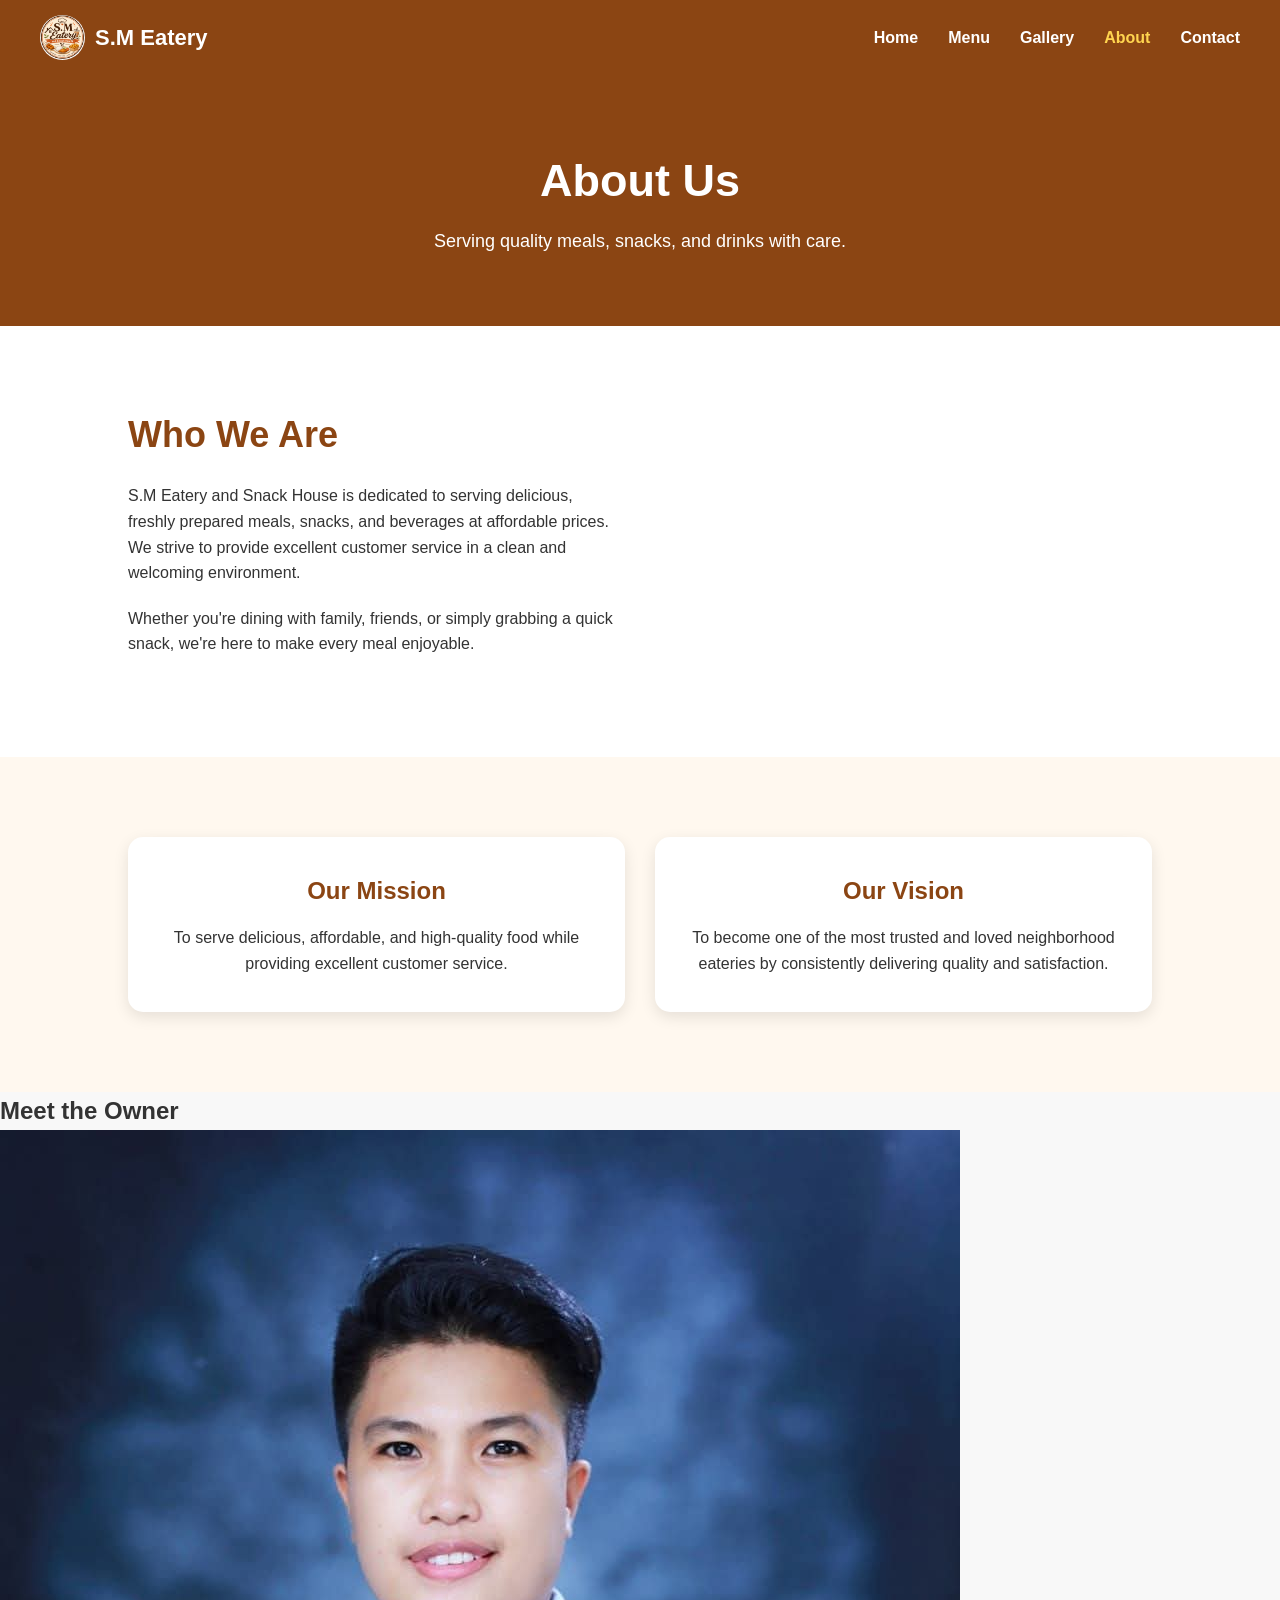
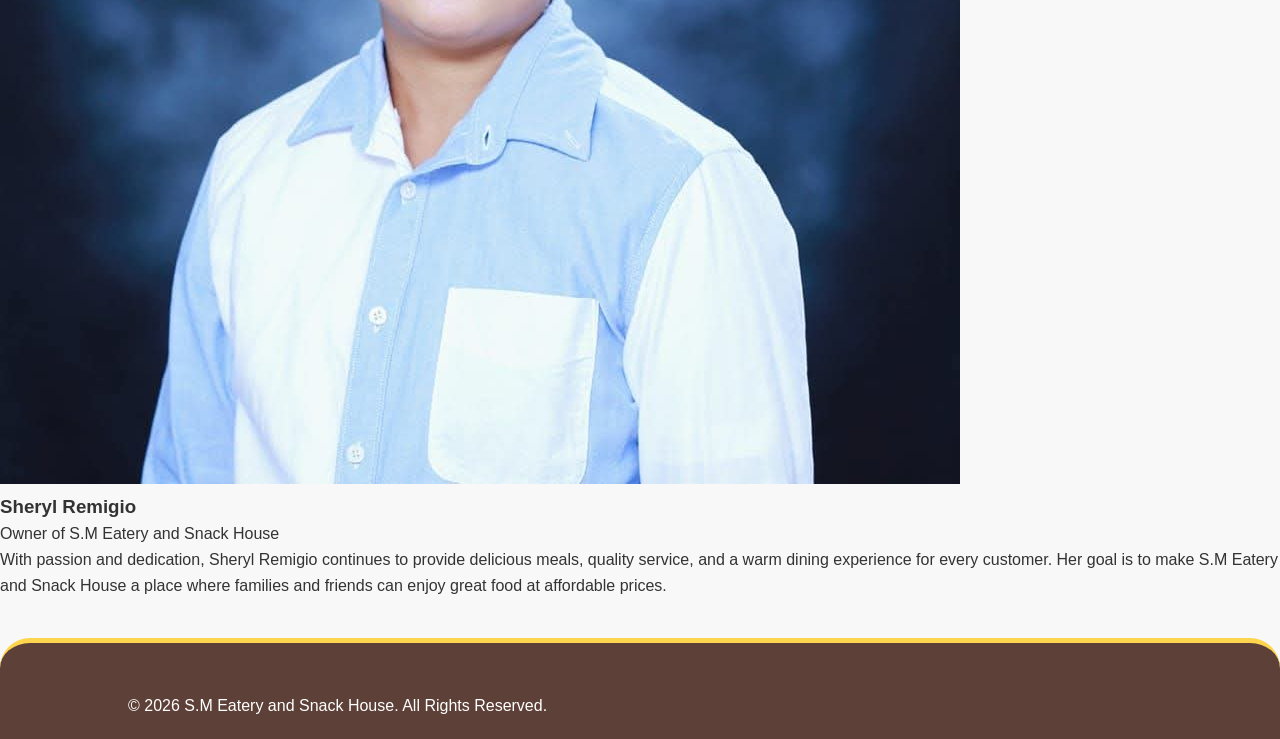
<file: about.html>
<!DOCTYPE html>
<html lang="en">
<head>
    <meta charset="UTF-8">
    <meta name="viewport" content="width=device-width, initial-scale=1.0">
    <title>About | S.M Eatery and Snack House</title>

    <link rel="stylesheet" href="css/navbar.css">
    <link rel="stylesheet" href="css/footer.css">
    <link rel="stylesheet" href="css/about.css">
</head>
<body>

    <!-- Navigation -->
    <header>
        <nav class="navbar">
            <div class="logo">
                <img src="image/logo.png" alt="S.M Eatery Logo">
                <span>S.M Eatery</span>
            </div>

            <ul class="nav-links">
                <li><a href="index.html">Home</a></li>
                <li><a href="menu.html">Menu</a></li>
                <li><a href="gallery.html">Gallery</a></li>
                <li><a href="about.html" class="active">About</a></li>
                <li><a href="contact.html">Contact</a></li>
            </ul>

            <div class="menu-toggle">☰</div>
        </nav>
    </header>

    <!-- About Header -->
    <section class="about-header">
        <h1>About Us</h1>
        <p>Serving quality meals, snacks, and drinks with care.</p>
    </section>

    <!-- About Content -->
    <section class="about-content">

        <div class="about-text">
            <h2>Who We Are</h2>

            <p>
                S.M Eatery and Snack House is dedicated to serving delicious,
                freshly prepared meals, snacks, and beverages at affordable prices.
                We strive to provide excellent customer service in a clean and
                welcoming environment.
            </p>

            <p>
                Whether you're dining with family, friends, or simply grabbing
                a quick snack, we're here to make every meal enjoyable.
            </p>
        </div>

        
    </section>

    <!-- Mission & Vision -->
    <section class="mission-vision">

        <div class="card">
            <h2>Our Mission</h2>
            <p>
                To serve delicious, affordable, and high-quality food while
                providing excellent customer service.
            </p>
        </div>

        <div class="card">
            <h2>Our Vision</h2>
            <p>
                To become one of the most trusted and loved neighborhood
                eateries by consistently delivering quality and satisfaction.
            </p>
        </div>

    </section>

    <!-- Owner Section -->
<section class="owner">

    <h2>Meet the Owner</h2>

    <div class="owner-card">

        <img src="image/owner.jpg" alt="Sheryl Remigio">

        <h3>Sheryl Remigio</h3>

        <p class="owner-title">
            Owner of S.M Eatery and Snack House
        </p>

        <p>
            With passion and dedication, Sheryl Remigio continues
            to provide delicious meals, quality service, and a warm
            dining experience for every customer. Her goal is to make
            S.M Eatery and Snack House a place where families and
            friends can enjoy great food at affordable prices.
        </p>

    </div>

</section>

    <!-- Footer -->
    <footer>
        <p>&copy; 2026 S.M Eatery and Snack House. All Rights Reserved.</p>
    </footer>

    <script src="js/navbar.js"></script>

</body>
</html>
</file>
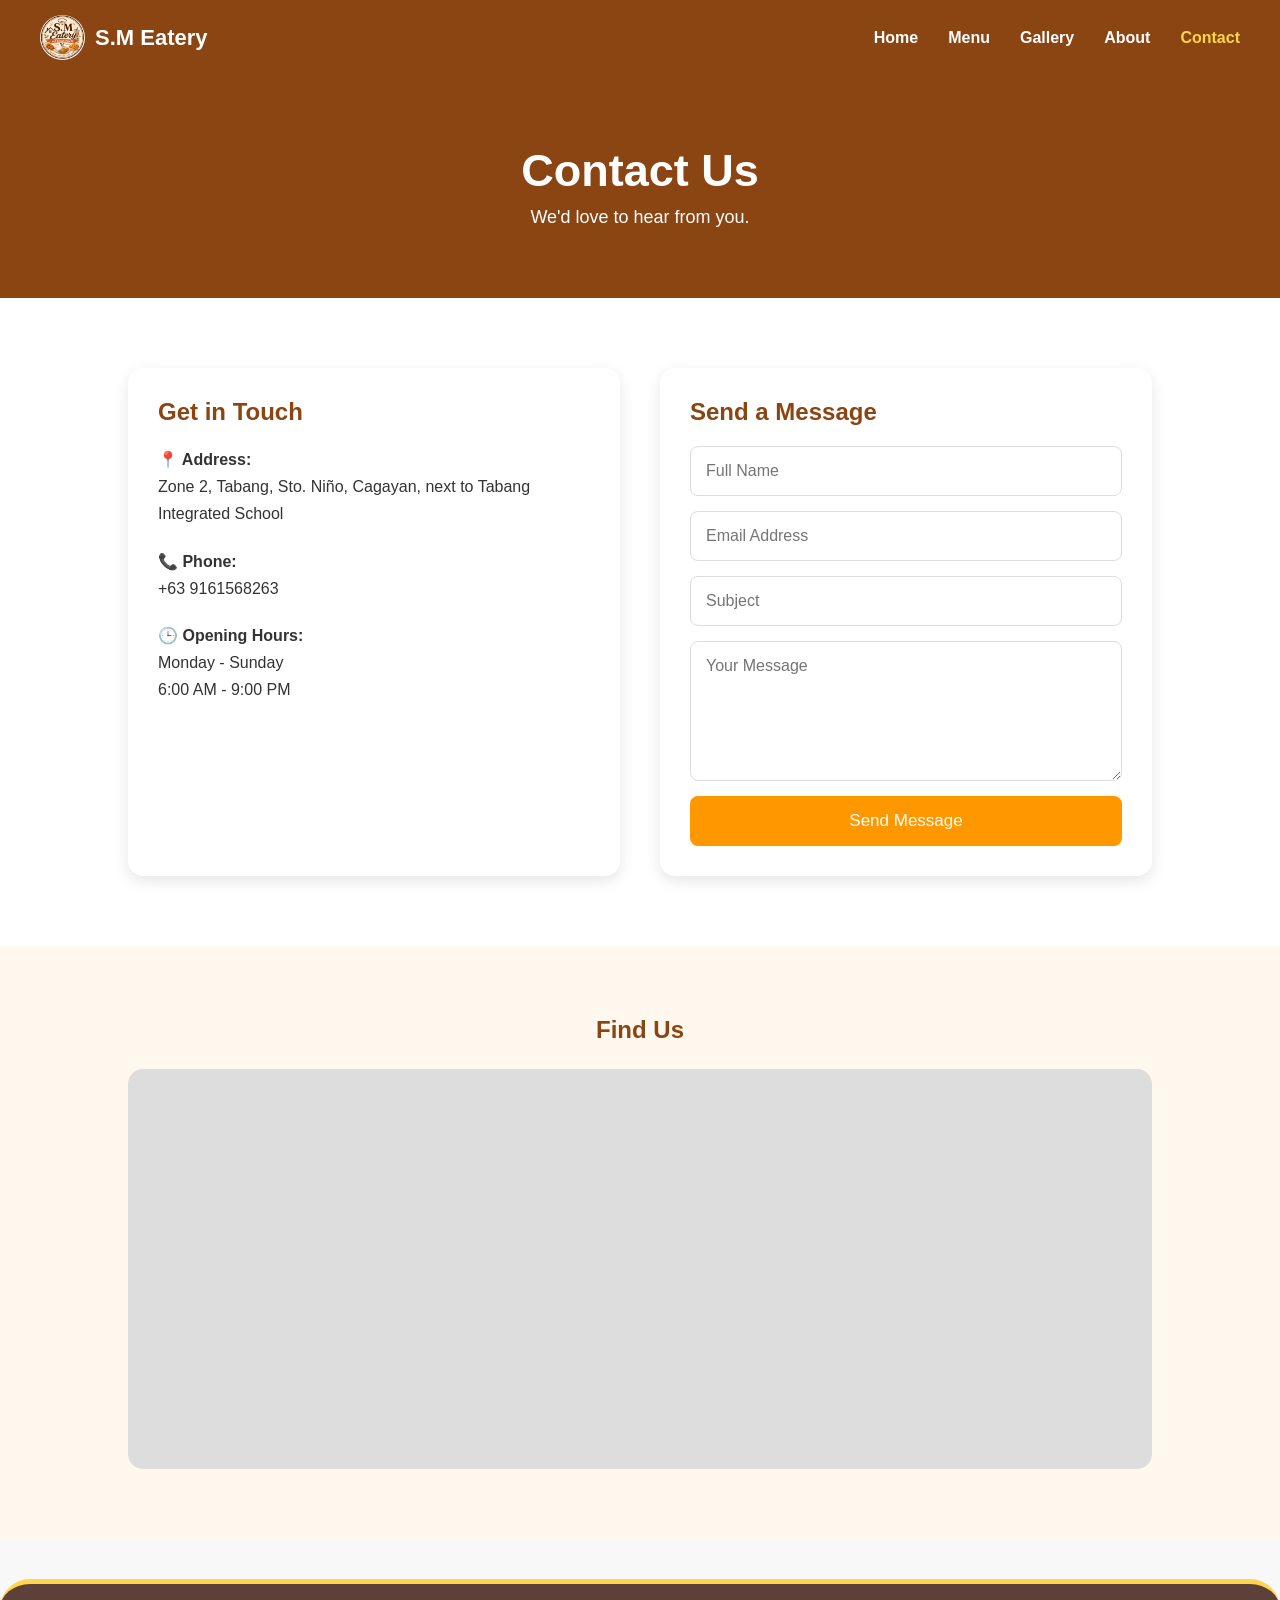
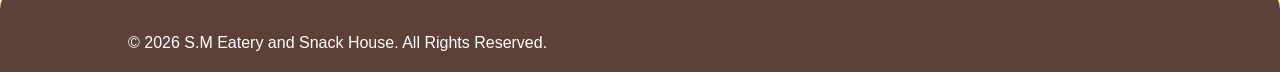
<file: contact.html>
<!DOCTYPE html>
<html lang="en">
<head>
    <meta charset="UTF-8">
    <meta name="viewport" content="width=device-width, initial-scale=1.0">
    <title>Contact | S.M Eatery and Snack House</title>

    <link rel="stylesheet" href="css/navbar.css">
    <link rel="stylesheet" href="css/footer.css">
    <link rel="stylesheet" href="css/contact.css">
</head>
<body>

    <!-- Navigation -->
    <header>
        <nav class="navbar">
            <div class="logo">
                <img src="image/logo.png" alt="S.M Eatery Logo">
                <span>S.M Eatery</span>
            </div>

            <ul class="nav-links">
                <li><a href="index.html">Home</a></li>
                <li><a href="menu.html">Menu</a></li>
                <li><a href="gallery.html">Gallery</a></li>
                <li><a href="about.html">About</a></li>
                <li><a href="contact.html" class="active">Contact</a></li>
            </ul>

            <div class="menu-toggle">☰</div>
        </nav>
    </header>

    <!-- Contact Header -->
    <section class="contact-header">
        <h1>Contact Us</h1>
        <p>We'd love to hear from you.</p>
    </section>

    <!-- Contact Section -->
    <section class="contact-container">

        <!-- Contact Information -->
        <div class="contact-info">

            <h2>Get in Touch</h2>

            <p><strong>📍 Address:</strong><br>
            Zone 2, Tabang, Sto. Niño, Cagayan, next to Tabang Integrated School</p>

            <p><strong>📞 Phone:</strong><br>
            +63 9161568263</p>


            <p><strong>🕒 Opening Hours:</strong><br>
            Monday - Sunday<br>
            6:00 AM - 9:00 PM</p>

        </div>

        <!-- Contact Form -->
        <div class="contact-form">

            <h2>Send a Message</h2>

            <form>

                <input type="text" placeholder="Full Name" required>

                <input type="email" placeholder="Email Address" required>

                <input type="text" placeholder="Subject" required>

                <textarea rows="6" placeholder="Your Message" required></textarea>

                <button type="submit">Send Message</button>

            </form>

        </div>

    </section>

    <!-- Map -->
    <section class="map">

        <h2>Find Us</h2>

        <div class="map-box">
    <iframe
        src="https://www.google.com/maps?q=17.8166326,121.5506818&z=18&output=embed"
        width="100%"
        height="400"
        style="border:0;"
        allowfullscreen
        loading="lazy"
        referrerpolicy="no-referrer-when-downgrade">
    </iframe>
</div>

    </section>

    <!-- Footer -->
    <footer>
        <p>&copy; 2026 S.M Eatery and Snack House. All Rights Reserved.</p>
    </footer>

    <script src="js/navbar.js"></script>
</body>
</html>
</file>
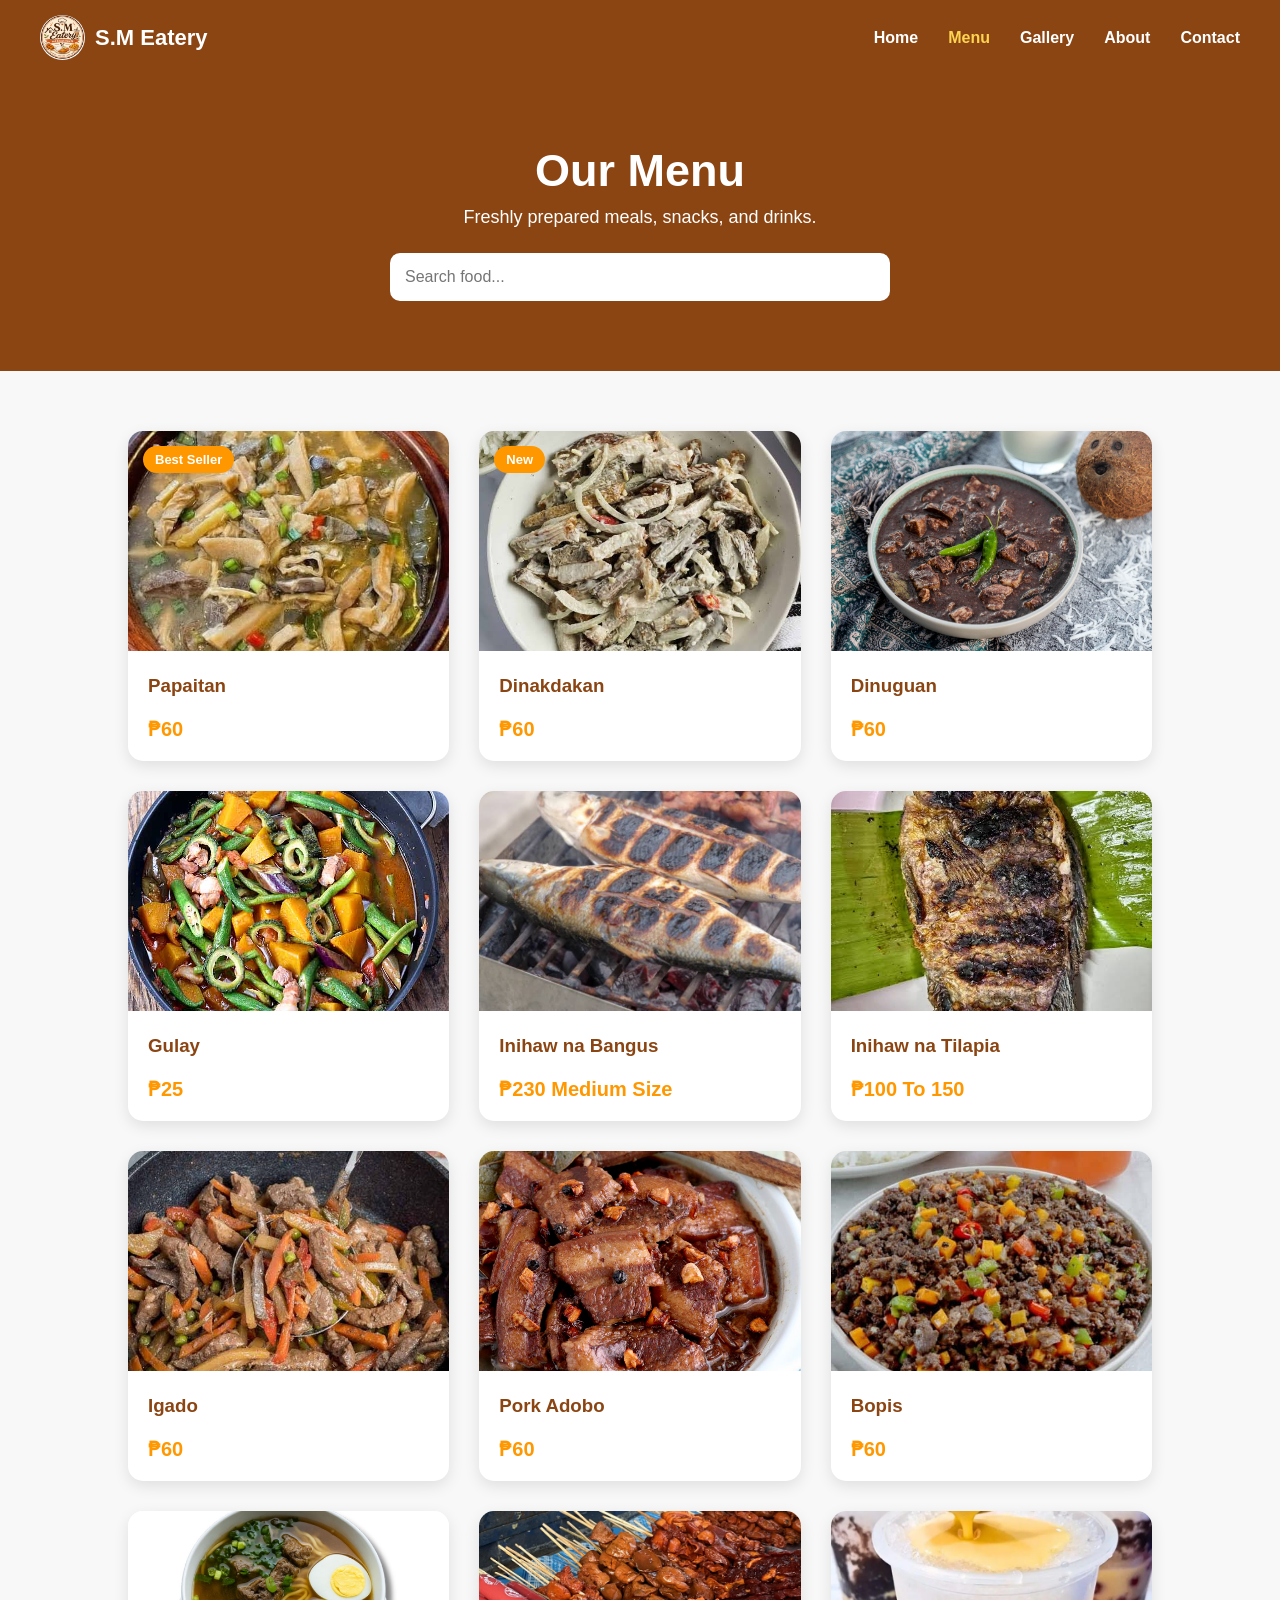
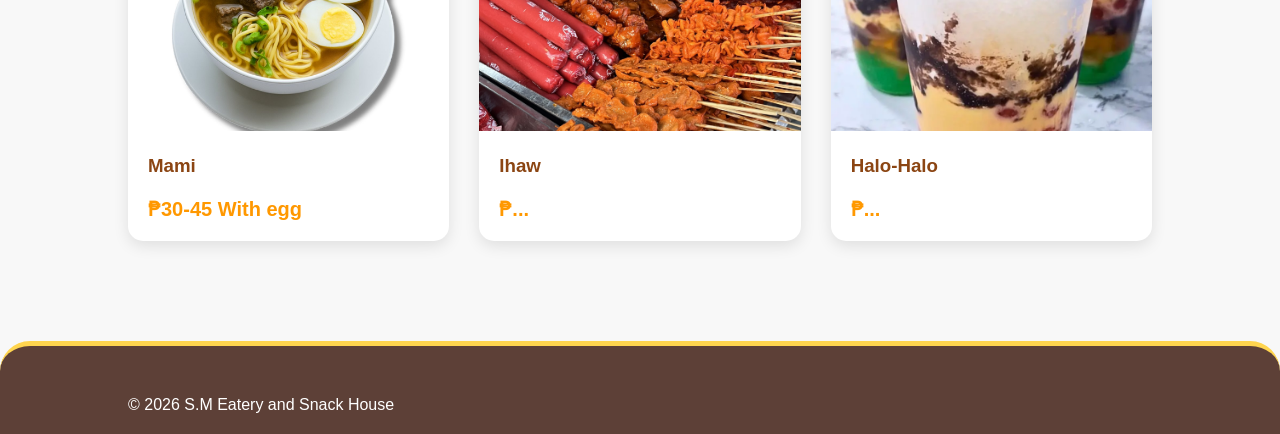
<file: menu.html>
<!DOCTYPE html>
<html lang="en">
<head>
    <meta charset="UTF-8">
    <meta name="viewport" content="width=device-width, initial-scale=1.0">
    <title>Menu | S.M Eatery and Snack House</title>

    <link rel="stylesheet" href="css/navbar.css">
    <link rel="stylesheet" href="css/footer.css">
    <link rel="stylesheet" href="css/menu.css">
</head>
<body>

<header>
    <nav class="navbar">
        <div class="logo">
            <img src="image/logo.png" alt="Logo">
            <span>S.M Eatery</span>
        </div>

        <ul class="nav-links">
            <li><a href="index.html">Home</a></li>
            <li><a href="menu.html" class="active">Menu</a></li>
            <li><a href="gallery.html">Gallery</a></li>
            <li><a href="about.html">About</a></li>
            <li><a href="contact.html">Contact</a></li>
        </ul>

        <div class="menu-toggle">☰</div>
    </nav>
</header>

<section class="menu-header">
    <h1>Our Menu</h1>
    <p>Freshly prepared meals, snacks, and drinks.</p>

    <input type="text" placeholder="Search food..." id="searchFood">
</section>

<section class="menu-grid">

    <div class="menu-card" onclick="orderFood('Papaitan')">
    <img src="image/foods/papaitan.jpeg" alt="Papaitan">
    <span class="badge">Best Seller</span>
    <h3>Papaitan</h3>
    <p>₱60</p>
</div>

    <div class="menu-card" onclick="orderFood('Dinakdakan')">
    <img src="image/foods/dinakdakan.jpeg" alt="Dinakdakan">
    <span class="badge">New</span>
    <h3>Dinakdakan</h3>
    <p>₱60</p>
</div>

    <div class="menu-card" onclick="orderFood('Dinuguan')">
    <img src="image/foods/dinuguan.jpeg" alt="Dinuguan">
    <h3>Dinuguan</h3>
    <p>₱60</p>
</div>

    <div class="menu-card" onclick="orderFood('Gulay')">
    <img src="image/foods/pinakbet.jpg" alt="Gulay">
    <h3>Gulay</h3>
    <p>₱25</p>
</div>

    <div class="menu-card" onclick="orderFood('Inihaw na Bangus')">
    <img src="image/foods/inihaw_bangus.jpeg" alt="Inihaw na Bangus">
    <h3>Inihaw na Bangus</h3>
    <p>₱230 Medium Size</p>
    </div>

    <div class="menu-card" onclick="orderFood('Inihaw na Tilapia')">
    <img src="image/foods/inihaw_tilapia.jpeg" alt="Inihaw na Tilapia">
    <h3>Inihaw na Tilapia</h3>
    <p>₱100 To 150</p>
</div>

    <div class="menu-card" onclick="orderFood('Igado')">
    <img src="image/foods/igado.jpeg" alt="Igado">
    <h3>Igado</h3>
    <p>₱60</p>
    </div>


    <div class="menu-card" onclick="orderFood('Pork Adobo')">
    <img src="image/foods/porkadobo.jpg" alt="Pork Adobo">
    <h3>Pork Adobo</h3>
    <p>₱60</p>
    </div>

    <div class="menu-card" onclick="orderFood('Bopis')">
    <img src="image/foods/bopis.jpg" alt="Bopis">
    <h3>Bopis</h3>
    <p>₱60</p>
    </div>

    <div class="menu-card" onclick="orderFood('Mami')">
    <img src="image/foods/mami.jpg" alt="Mami">
    <h3>Mami</h3>
    <p>₱30-45 With egg</p>
    </div>

    <div class="menu-card" onclick="orderFood('Ihaw')">
    <img src="image/foods/ihaw.jpeg" alt="ihaw">
    <h3>Ihaw</h3>
    <p>₱...</p>
    </div>

    <div class="menu-card" onclick="orderFood('Halo Halo')">
    <img src="image/foods/halohalo.jpeg" alt="HaloHalo">
    <h3>Halo-Halo</h3>
    <p>₱...</p>
    </div>

</section>

<footer>
    <p>&copy; 2026 S.M Eatery and Snack House</p>
</footer>

<script src="js/navbar.js"></script>
<script src="js/menu.js"></script>

</body>
</html>
</file>
<file: css/navbar.css>
*{
    margin:0;
    padding:0;
    box-sizing:border-box;
    font-family:Arial,sans-serif;
}

.navbar{
    display:flex;
    justify-content:space-between;
    align-items:center;
    background:#8B4513;
    padding:15px 40px;
    position:sticky;
    top:0;
    z-index:1000;
}

.logo{
    display:flex;
    align-items:center;
    gap:10px;
    color:#fff;
    font-size:22px;
    font-weight:bold;
}

.logo img{
    width:45px;
    height:45px;
    border-radius:50%;
}

.nav-links{
    display:flex;
    list-style:none;
    gap:30px;
}

.nav-links a{
    color:#fff;
    text-decoration:none;
    font-weight:bold;
    transition:.3s;
}

.nav-links a:hover,
.nav-links a.active{
    color:#FFD54F;
}

.menu-toggle{
    display:none;
    color:#fff;
    font-size:28px;
    cursor:pointer;
}

@media(max-width:768px){

    .menu-toggle{
        display:block;
    }

    .nav-links{
        display:none;
        position:absolute;
        top:75px;
        left:0;
        width:100%;
        background:#8B4513;
        flex-direction:column;
        text-align:center;
    }

    .nav-links.active{
        display:flex;
    }

    .nav-links li{
        padding:18px;
    }
}
</file>
<file: css/footer.css>
/* ==========================
   FOOTER
========================== */

footer{
    background:#5D4037;
    color:#fff;
    padding:50px 10% 20px;
    margin-top:40px;
    border-top:5px solid #FFD54F;

    /* Rounded top corners */
    border-radius:30px 30px 0 0;

    overflow:hidden;
}

.footer-container{
    display:grid;
    grid-template-columns:repeat(auto-fit,minmax(250px,1fr));
    gap:40px;
    margin-bottom:30px;
}

.footer-logo h2{
    margin-bottom:15px;
    color:#FFD54F;
}

.footer-logo p{
    color:#ddd;
    line-height:1.7;
}

.footer-links h3,
.footer-contact h3{
    margin-bottom:15px;
    color:#FFD54F;
}

.footer-links ul{
    list-style:none;
    padding:0;
}

.footer-links li{
    margin-bottom:10px;
}

.footer-links a{
    color:#fff;
    text-decoration:none;
    transition:.3s;
}

.footer-links a:hover{
    color:#FFD54F;
}

.footer-contact p{
    margin-bottom:12px;
    color:#ddd;
}

.footer-bottom{
    border-top:1px solid rgba(255,255,255,.2);
    margin-top:20px;
    padding-top:20px;
    text-align:center;
    color:#ddd;
    font-size:15px;
}

/* ==========================
   DEVELOPER CREDIT
========================== */

.developer-credit{
    margin-top:8px;
    font-size:14px;
    color:#ddd;
    opacity:.9;
}

.developer-credit strong{
    color:#FFD54F;
    font-weight:600;
}

/* ==========================
   MOBILE
========================== */

@media(max-width:768px){

    footer{
        padding:40px 20px 20px;
        text-align:center;
    }

    .footer-container{
        grid-template-columns:1fr;
    }

}
</file>
<file: css/about.css>
/* ==========================
   ABOUT PAGE
========================== */

body{
    margin:0;
    padding:0;
    font-family:Arial, Helvetica, sans-serif;
    background:#f8f8f8;
    color:#333;
    line-height:1.6;
}

/* Header */

.about-header{
    background:#8B4513;
    color:#fff;
    text-align:center;
    padding:70px 20px;
}

.about-header h1{
    font-size:45px;
    margin-bottom:10px;
}

.about-header p{
    font-size:18px;
}

/* About Content */

.about-content{
    display:grid;
    grid-template-columns:1fr 1fr;
    gap:50px;
    align-items:center;
    padding:80px 10%;
    background:#fff;
}

.about-text h2{
    color:#8B4513;
    margin-bottom:20px;
    font-size:36px;
}

.about-text p{
    margin-bottom:20px;
}

.about-image img{
    width:100%;
    border-radius:15px;
    box-shadow:0 8px 20px rgba(0,0,0,.15);
}

/* Mission & Vision */

.mission-vision{
    display:grid;
    grid-template-columns:repeat(auto-fit,minmax(300px,1fr));
    gap:30px;
    padding:80px 10%;
    background:#fff8ef;
}

.card{
    background:#fff;
    padding:35px;
    border-radius:15px;
    text-align:center;
    box-shadow:0 5px 15px rgba(0,0,0,.1);
    transition:.3s;
}

.card:hover{
    transform:translateY(-8px);
}

.card h2{
    color:#8B4513;
    margin-bottom:15px;
}

/* Responsive */

@media(max-width:768px){

    .about-header h1{
        font-size:34px;
    }

    .about-content{
        grid-template-columns:1fr;
        padding:50px 20px;
    }

    .about-text{
        text-align:center;
    }

    .about-text h2{
        font-size:30px;
    }

    .mission-vision{
        padding:50px 20px;
    }
/* ==========================
   OWNER SECTION
========================== */

.owner{
    padding:80px 20px;
    text-align:center;
    background:#fff;
}

.owner h2{
    color:#8B4513;
    font-size:36px;
    margin-bottom:40px;
}

.owner-card{
    max-width:450px;
    margin:auto;
    background:#fff;
    padding:30px;
    border-radius:15px;
    box-shadow:0 5px 15px rgba(0,0,0,.15);
    transition:.3s;
}

.owner-card:hover{
    transform:translateY(-5px);
}

.owner-card img{
    width:180px;
    height:180px;
    border-radius:50%;
    object-fit:cover;
    border:5px solid #ff9800;
    margin-bottom:20px;
}

.owner-card h3{
    color:#8B4513;
    margin-bottom:8px;
}

.owner-title{
    color:#ff9800;
    font-weight:bold;
    margin-bottom:15px;
}

.owner-card p{
    color:#555;
    line-height:1.7;
}

@media(max-width:768px){

    .owner h2{
        font-size:28px;
    }

    .owner-card{
        padding:20px;
    }

    .owner-card img{
        width:150px;
        height:150px;
    }

}
}
</file>
<file: css/contact.css>
/* ==========================
   CONTACT PAGE
========================== */

body{
    margin:0;
    padding:0;
    font-family:Arial, Helvetica, sans-serif;
    background:#f8f8f8;
    color:#333;
}

/* Header */

.contact-header{
    background:#8B4513;
    color:#fff;
    text-align:center;
    padding:70px 20px;
}

.contact-header h1{
    font-size:45px;
    margin-bottom:10px;
}

.contact-header p{
    font-size:18px;
}

/* Contact Container */

.contact-container{
    display:grid;
    grid-template-columns:1fr 1fr;
    gap:40px;
    padding:70px 10%;
    background:#fff;
}

.contact-info,
.contact-form{
    background:#fff;
    padding:30px;
    border-radius:15px;
    box-shadow:0 5px 15px rgba(0,0,0,.1);
}

.contact-info h2,
.contact-form h2{
    color:#8B4513;
    margin-bottom:20px;
}

.contact-info p{
    margin-bottom:20px;
    line-height:1.7;
}

/* Form */

.contact-form form{
    display:flex;
    flex-direction:column;
}

.contact-form input,
.contact-form textarea{
    width:100%;
    padding:15px;
    margin-bottom:15px;
    border:1px solid #ddd;
    border-radius:8px;
    font-size:16px;
    outline:none;
    box-sizing:border-box;
}

.contact-form textarea{
    resize:vertical;
}

.contact-form button{
    background:#ff9800;
    color:#fff;
    border:none;
    padding:15px;
    border-radius:8px;
    font-size:17px;
    cursor:pointer;
    transition:.3s;
}

.contact-form button:hover{
    background:#e68900;
}

/* Map */

.map{
    padding:70px 10%;
    text-align:center;
    background:#fff8ef;
}

.map h2{
    color:#8B4513;
    margin-bottom:25px;
}

.map-box{
    width:100%;
    height:400px;
    background:#ddd;
    border-radius:15px;
    display:flex;
    justify-content:center;
    align-items:center;
    color:#555;
    font-size:18px;
}

/* Responsive */

@media(max-width:768px){

    .contact-header h1{
        font-size:34px;
    }

    .contact-container{
        grid-template-columns:1fr;
        padding:40px 20px;
    }

    .map{
        padding:40px 20px;
    }

    .map-box{
        height:300px;
    }

}
</file>
<file: css/menu.css>
/* ==========================
   MENU PAGE
========================== */

body{
    margin:0;
    padding:0;
    font-family:Arial, Helvetica, sans-serif;
    background:#f8f8f8;
    color:#333;
}

/* Header */

.menu-header{
    background:#8B4513;
    color:#fff;
    text-align:center;
    padding:70px 20px;
}

.menu-header h1{
    font-size:45px;
    margin-bottom:10px;
}

.menu-header p{
    font-size:18px;
    margin-bottom:25px;
}

#searchFood{
    width:100%;
    max-width:500px;
    padding:15px;
    border:none;
    border-radius:10px;
    font-size:16px;
    outline:none;
}

/* Grid */

.menu-grid{
    display:grid;
    grid-template-columns:repeat(auto-fit,minmax(260px,1fr));
    gap:30px;
    padding:60px 10%;
}

.menu-card{
    background:#fff;
    border-radius:15px;
    overflow:hidden;
    box-shadow:0 5px 15px rgba(0,0,0,.1);
    transition:.3s;
    position:relative;
}

.menu-card:hover{
    transform:translateY(-8px);
}

.menu-card img{
    width:100%;
    height:220px;
    object-fit:cover;
}

.menu-card h3{
    margin:20px;
    color:#8B4513;
}

.menu-card p{
    margin:0 20px 20px;
    color:#ff9800;
    font-size:20px;
    font-weight:bold;
}

.badge{
    position:absolute;
    top:15px;
    left:15px;
    background:#ff9800;
    color:#fff;
    padding:6px 12px;
    border-radius:20px;
    font-size:13px;
    font-weight:bold;
}

/* Responsive */

@media(max-width:768px){

    .menu-header h1{
        font-size:34px;
    }

    .menu-grid{
        padding:40px 20px;
    }

}
</file>
